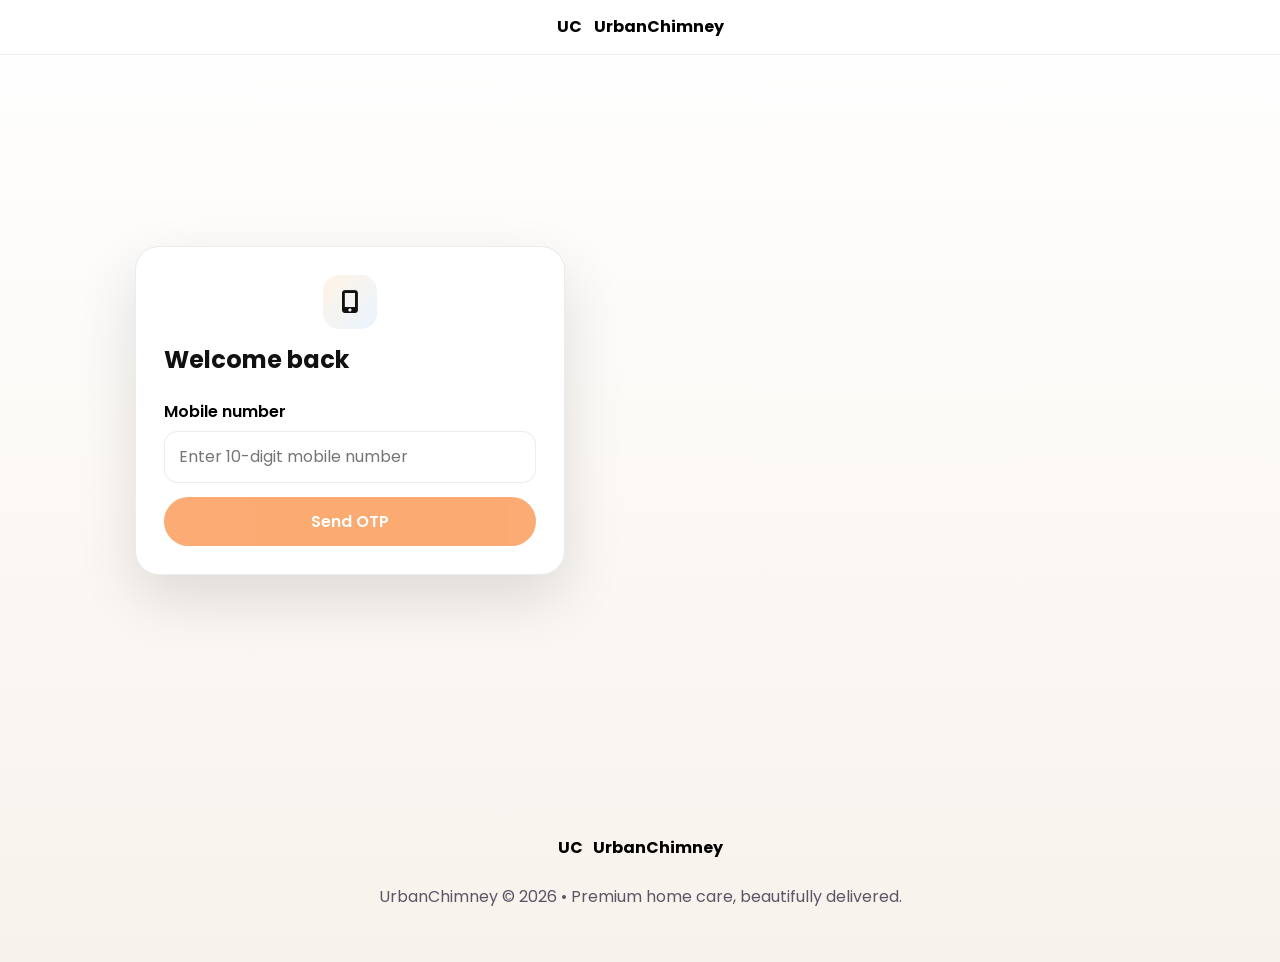
<file: index.html>
<!DOCTYPE html>
<html lang="en">
<head>
  <meta charset="UTF-8">
  <meta name="viewport" content="width=device-width, initial-scale=1.0">
  <title>UrbanChimney | Premium Home Services</title>
  <link rel="stylesheet" href="style.css">
  <link rel="preconnect" href="https://fonts.googleapis.com">
  <link rel="preconnect" href="https://fonts.gstatic.com" crossorigin>
  <link href="https://fonts.googleapis.com/css2?family=Poppins:wght@300;400;500;600;700&display=swap" rel="stylesheet">
  <link rel="stylesheet" href="https://cdnjs.cloudflare.com/ajax/libs/font-awesome/6.5.2/css/all.min.css">
</head>
<body class="auth-page">
  <header class="site-header auth-header">
    <div class="header-inner auth-header-inner">
      <a class="brand" href="index.html">
        <span class="brand-mark">UC</span>
        <span>UrbanChimney</span>
      </a>
    </div>
  </header>

  <main class="page-shell auth-shell auth-only-shell">
    <section class="form-card login-card">
      <div class="login-icon"><i class="fa-solid fa-mobile-screen-button"></i></div>
      <h2>Welcome back</h2>
      <form id="loginForm">
        <div class="form-grid">
          <div class="full-width">
            <label for="mobile">Mobile number</label>
            <input type="tel" id="mobile" maxlength="10" placeholder="Enter 10-digit mobile number" required autocomplete="tel">
          </div>
          <div class="full-width">
            <button class="btn btn-primary" type="button" id="sendOtpButton" disabled>Send OTP</button>
          </div>
          <div class="full-width otp-step" id="otpStep" hidden>
            <label for="otp">OTP</label>
            <input type="text" id="otp" maxlength="6" placeholder="Enter 6-digit OTP" autocomplete="one-time-code">
          </div>
          <div class="full-width otp-step" id="verifyStep" hidden>
            <button class="btn btn-success" type="submit" id="verifyOtpButton" disabled>Verify OTP</button>
          </div>
        </div>
        <div id="formMessage" class="form-message" aria-live="polite"></div>
      </form>
    </section>
  </main>

  <footer class="footer">
    <div class="footer-brand">
      <span class="brand-mark">UC</span>
      <span>UrbanChimney</span>
    </div>
    <p>UrbanChimney © 2026 • Premium home care, beautifully delivered.</p>
  </footer>
  <script src="app.js"></script>
</body>
</html>
</file>
<file: style.css>
:root {
  --primary: #111111;
  --primary-dark: #000000;
  --accent: #f97316;
  --accent-soft: #fff4e6;
  --surface: #ffffff;
  --surface-soft: #fff7f0;
  --text: #111111;
  --muted: #5b5566;
  --border: rgba(17, 17, 17, 0.08);
  --success: #16a34a;
  --shadow: 0 24px 60px rgba(0, 0, 0, 0.12);
  --bg: linear-gradient(180deg, #ffffff 0%, #f8f2ec 100%);
}

body[data-theme='dark'] {
  --primary: #4da3ff;
  --primary-dark: #93c5fd;
  --accent: #fbbf24;
  --accent-soft: rgba(251, 191, 36, 0.16);
  --surface: #111b2d;
  --surface-soft: #17263c;
  --text: #f4f8ff;
  --muted: #a8bad2;
  --border: rgba(147, 197, 253, 0.16);
  --shadow: 0 18px 45px rgba(0, 0, 0, 0.28);
  --bg: linear-gradient(135deg, #07111f 0%, #0f2039 48%, #0b1728 100%);
}

* { box-sizing: border-box; }

html { scroll-behavior: smooth; }

body {
  margin: 0;
  font-family: 'Poppins', sans-serif;
  background: var(--bg);
  color: var(--text);
  line-height: 1.6;
  min-height: 100vh;
  transition: background 0.25s ease, color 0.25s ease;
}

a { color: inherit; text-decoration: none; }

img { display: block; max-width: 100%; height: auto; object-fit: cover; }

button, input, select, textarea { font: inherit; }

.page-shell { max-width: 1200px; margin: 0 auto; padding: 24px 20px 60px; }

.site-header {
  position: sticky;
  top: 0;
  z-index: 1000;
  background: rgba(255, 255, 255, 0.94);
  backdrop-filter: blur(18px);
  border-bottom: 1px solid var(--border);
}

body[data-theme='dark'] .site-header { background: rgba(7, 17, 31, 0.82); }

.header-inner {
  max-width: 1200px;
  margin: 0 auto;
  padding: 14px 20px;
  display: flex;
  justify-content: space-between;
  align-items: center;
  gap: 12px;
}

.menu-toggle {
  width: 48px;
  height: 48px;
  display: grid;
  place-items: center;
  border: 1px solid var(--border);
  border-radius: 16px;
  background: var(--surface);
  color: var(--primary);
  cursor: pointer;
  transition: transform 0.2s ease, background 0.2s ease, border-color 0.2s ease;
}

.menu-toggle:hover {
  background: var(--surface-soft);
  transform: translateY(-1px);
}

.drawer-overlay {
  position: fixed;
  inset: 0;
  background: rgba(14, 36, 63, 0.48);
  opacity: 0;
  visibility: hidden;
  transition: opacity 0.28s ease, visibility 0.28s ease;
  z-index: 1200;
}

.drawer-overlay.active {
  opacity: 1;
  visibility: visible;
}

.side-drawer {
  position: fixed;
  left: -100%;
  top: 0;
  width: min(320px, 90vw);
  height: 100vh;
  background: var(--surface);
  box-shadow: 18px 0 45px rgba(15, 74, 156, 0.14);
  padding: 24px 18px;
  border-top-right-radius: 26px;
  border-bottom-right-radius: 26px;
  transition: left 0.28s ease;
  z-index: 1250;
  overflow-y: auto;
}

.side-drawer.open {
  left: 0;
}

.drawer-header {
  display: flex;
  align-items: flex-start;
  justify-content: space-between;
  gap: 14px;
  margin-bottom: 22px;
}

.drawer-brand {
  margin: 0;
  font-size: 1rem;
  font-weight: 700;
  color: var(--text);
}

.drawer-subtitle {
  margin: 6px 0 0;
  font-size: 0.95rem;
  color: var(--muted);
}

.drawer-close {
  width: 44px;
  height: 44px;
  display: grid;
  place-items: center;
  border: 1px solid var(--border);
  border-radius: 14px;
  background: var(--surface);
  color: var(--primary-dark);
  cursor: pointer;
}

.drawer-list {
  list-style: none;
  padding: 0;
  margin: 0;
  display: grid;
  gap: 10px;
}

.drawer-item {
  width: 100%;
  display: flex;
  align-items: center;
  gap: 12px;
  padding: 14px 16px;
  border-radius: 18px;
  border: 1px solid transparent;
  background: var(--surface);
  color: var(--text);
  font-weight: 600;
  transition: transform 0.2s ease, background 0.2s ease, border-color 0.2s ease, color 0.2s ease;
}

.drawer-item:hover,
.drawer-item:focus-visible {
  background: rgba(22, 93, 156, 0.08);
  border-color: rgba(22, 93, 156, 0.16);
  transform: translateX(1px);
}

.drawer-item i {
  width: 38px;
  height: 38px;
  display: grid;
  place-items: center;
  border-radius: 14px;
  background: var(--surface-soft);
  color: var(--primary);
  font-size: 1rem;
}

.drawer-item span {
  flex: 1;
  text-align: left;
}

.drawer-item.drawer-logout {
  width: 100%;
  text-align: left;
}

body.drawer-open {
  overflow: hidden;
}


.brand { display: flex; align-items: center; gap: 12px; font-weight: 700; color: var(--primary-dark); }

.brand img {
  width: 46px; height: 46px; object-fit: contain; border-radius: 14px; padding: 4px;
  background: var(--surface); border: 1px solid var(--border); box-shadow: var(--shadow);
}

.nav-links { display: flex; flex-wrap: wrap; gap: 8px; align-items: center; }

.nav-links a, .theme-toggle, .nav-logout {
  padding: 8px 12px; border-radius: 999px; border: 0; transition: all 0.2s ease;
}

.nav-links a { color: var(--muted); }

.nav-links a:hover, .nav-links a.active { background: var(--primary); color: #fff; }

.theme-toggle, .nav-logout { background: var(--surface-soft); color: var(--primary-dark); cursor: pointer; }

.theme-toggle:hover, .nav-logout:hover { transform: translateY(-1px); }

.nav-logout { background: var(--primary); color: #fff; }

.btn {
  display: inline-flex; align-items: center; justify-content: center; gap: 8px;
  border: 0; border-radius: 999px; padding: 12px 18px; font-weight: 600; cursor: pointer;
  transition: transform 0.2s ease, box-shadow 0.2s ease, background 0.2s ease;
}

.btn:hover { transform: translateY(-2px); box-shadow: 0 10px 18px rgba(22, 93, 156, 0.16); }
.btn:disabled { opacity: 0.6; cursor: not-allowed; transform: none; box-shadow: none; }
.btn-primary { background: var(--accent); color: #fff; }
.btn-secondary { background: var(--surface); color: var(--accent); border: 1px solid rgba(249, 115, 22, 0.22); }
.btn-success { background: #111111; color: #fff; }
.btn-primary:hover, .btn-success:hover { box-shadow: 0 16px 28px rgba(249, 115, 22, 0.24); }
.btn-secondary:hover { border-color: rgba(249, 115, 22, 0.4); }

.hero, .auth-shell, .dashboard-grid { display: grid; gap: 24px; align-items: start; }
.hero { grid-template-columns: 1.1fr 0.9fr; padding: 30px 0 24px; }
.auth-shell { grid-template-columns: 1.02fr 0.98fr; min-height: calc(100vh - 120px); padding-top: 20px; }
.auth-only-shell { min-height: calc(100vh - 140px); display: grid; place-items: center; padding-top: 12px; }
.auth-header-inner { justify-content: center; }
.dashboard-grid { grid-template-columns: 1.15fr 0.85fr; padding-top: 8px; }

.glass-card, .card, .form-card, .panel, .stat-card {
  background: var(--surface); border: 1px solid var(--border); border-radius: 24px; box-shadow: var(--shadow);
}

.hero-card { padding: 34px; color: #fff; background: linear-gradient(135deg, #111111 0%, #2d2d2d 100%); overflow: hidden; position: relative; }
.hero-card::after { content: ''; position: absolute; right: -40px; bottom: -40px; width: 200px; height: 200px; border-radius: 50%; background: rgba(249, 115, 22, 0.16); }
.hero-card h1 { font-size: clamp(2.1rem, 3vw, 3.2rem); line-height: 1.1; margin: 12px 0 14px; }
.hero-card p { color: rgba(255,255,255,0.88); margin: 0 0 20px; }
.hero-badge { display: inline-flex; align-items: center; gap: 8px; padding: 10px 14px; border-radius: 999px; background: rgba(249, 115, 22, 0.18); font-size: 0.95rem; font-weight: 700; letter-spacing: 0.02em; }
.hero-visual { padding: 24px; border-radius: 24px; background: linear-gradient(145deg, var(--surface), var(--surface-soft)); border: 1px solid var(--border); }
.hero-visual .panel { padding: 16px; margin-bottom: 14px; background: var(--surface); }
.hero-visual .panel:last-child { margin-bottom: 0; }

.section-title { display: flex; justify-content: space-between; align-items: end; gap: 12px; margin: 24px 0 16px; }
.section-title h2 { margin: 0; font-size: 1.35rem; }
.service-grid { display: grid; grid-template-columns: repeat(3, minmax(0, 1fr)); gap: 18px; }
.home-grid { grid-template-columns: repeat(2, minmax(0, 1fr)); }
.card { padding: 20px; transition: transform 0.2s ease, box-shadow 0.2s ease; }
.card:hover { transform: translateY(-6px); box-shadow: 0 24px 50px rgba(15, 74, 122, 0.16); }
.premium-card { border: 1px solid rgba(22,93,156,0.12); background: linear-gradient(145deg, rgba(255,255,255,0.96), rgba(244,248,255,0.95)); box-shadow: 0 18px 40px rgba(15,74,122,0.12); }
.premium-card img { border-radius: 18px; height: 220px; width: 100%; margin-bottom: 16px; }
.service-card .card-body ul { padding-left: 18px; margin: 0 0 16px; color: var(--muted); }
.service-card .card-body li { margin-bottom: 6px; }
.service-card .card-footer { margin-top: 10px; }
.service-meta { display: flex; justify-content: space-between; align-items: center; gap: 10px; margin-bottom: 10px; }
.price-pill { display: inline-flex; align-items: center; justify-content: center; padding: 7px 10px; border-radius: 999px; background: var(--accent-soft); color: var(--primary-dark); font-weight: 700; font-size: 0.9rem; }
.card .icon { width: 48px; height: 48px; border-radius: 14px; display: grid; place-items: center; margin-bottom: 12px; background: linear-gradient(135deg, var(--accent-soft), #eaf4ff); color: var(--primary); font-size: 1.2rem; }

.summary-grid, .stats-grid { display: grid; gap: 16px; }
.stats-grid { grid-template-columns: repeat(2, minmax(0, 1fr)); }
.stat-card { padding: 18px; }
.stat-card strong { display: block; font-size: 1.1rem; color: var(--primary-dark); }

.form-card { padding: 24px; }
.form-card h2, .panel h2 { margin-top: 0; }
.form-grid { display: grid; grid-template-columns: repeat(2, minmax(0, 1fr)); gap: 14px; }
label { display: block; margin-bottom: 6px; font-weight: 600; color: var(--primary-dark); }
input, select, textarea { width: 100%; padding: 12px 14px; border: 1px solid var(--border); border-radius: 14px; background: var(--surface); color: var(--text); transition: border-color 0.2s ease, box-shadow 0.2s ease; }
input:focus, select:focus, textarea:focus { outline: none; border-color: var(--accent); box-shadow: 0 0 0 3px rgba(245, 158, 11, 0.16); }
.full-width { grid-column: 1 / -1; }
.inline-actions { display: flex; flex-wrap: wrap; gap: 12px; margin-top: 16px; }
.muted { color: var(--muted); }
.notice { margin-top: 16px; padding: 12px 14px; border-radius: 14px; background: var(--surface-soft); color: var(--primary-dark); }

.payment-options { display: grid; gap: 12px; margin-top: 12px; }
.payment-option { display: flex; justify-content: space-between; align-items: center; gap: 12px; padding: 14px 16px; border: 1px solid var(--border); border-radius: 18px; background: var(--surface-soft); cursor: pointer; transition: transform 0.2s ease, box-shadow 0.2s ease; }
.payment-option strong { font-size: 1rem; }
.payment-option .muted { margin: 2px 0 0; }
.payment-option:hover { transform: translateY(-2px); box-shadow: 0 12px 24px rgba(15, 74, 122, 0.1); }
.payment-option-main { display: flex; align-items: center; gap: 12px; flex: 1; }
.payment-option-actions { display: flex; align-items: center; gap: 10px; }
.payment-icon { width: 44px; height: 44px; border-radius: 14px; display: grid; place-items: center; background: linear-gradient(135deg, var(--accent-soft), #eaf4ff); color: var(--primary); font-size: 1rem; }
.payment-note { color: var(--muted); font-size: 0.92rem; }
.btn-small { padding: 8px 12px; font-size: 0.9rem; }
.payment-option input { margin: 0; }
.payment-option.selected { border-color: var(--primary); background: linear-gradient(135deg, rgba(22,93,156,0.08), rgba(245,158,11,0.12)); }

.login-card { position: relative; width: min(100%, 430px); }
.auth-only-shell .login-card { padding: 28px; }
.auth-only-shell .form-grid { grid-template-columns: 1fr; }
.auth-only-shell .btn { width: 100%; }
.auth-only-shell .login-icon { margin-inline: auto; }
.otp-step[hidden] { display: none; }
.login-icon { width: 54px; height: 54px; border-radius: 16px; display: grid; place-items: center; margin-bottom: 12px; background: linear-gradient(135deg, var(--accent-soft), #eaf4ff); color: var(--primary); font-size: 1.4rem; }
.otp-row { display: flex; gap: 10px; align-items: center; }
.otp-row input { flex: 1; }
.otp-btn { white-space: nowrap; }
.form-message { margin-top: 12px; padding: 10px 12px; border-radius: 12px; font-size: 0.95rem; display: none; }
.form-message.success { display: block; background: #ecfdf3; color: #166534; }
.form-message.error { display: block; background: #fef2f2; color: #b91c1c; }

.dashboard-highlight { padding: 20px; border-radius: 20px; background: linear-gradient(135deg, var(--surface-soft), var(--surface)); border: 1px solid var(--border); display: flex; justify-content: space-between; align-items: center; gap: 16px; }
.dashboard-highlight strong { font-size: 1.1rem; }
.dashboard-list { display: grid; gap: 12px; margin-top: 16px; }
.dashboard-list .list-item { display: flex; justify-content: space-between; align-items: center; padding: 12px 14px; border-radius: 14px; border: 1px solid var(--border); background: var(--surface); }

.history-item, .invoice-row { display: flex; justify-content: space-between; align-items: center; gap: 12px; padding: 12px 14px; border: 1px solid var(--border); border-radius: 14px; background: var(--surface); margin-top: 10px; }
.history-item p, .timeline-item p, .empty-state { margin: 4px 0 0; color: var(--muted); }
.timeline-item { display: flex; gap: 12px; padding: 12px 0; border-left: 2px solid var(--border); padding-left: 18px; position: relative; }
.timeline-item.active { border-color: var(--primary); }
.timeline-dot { width: 12px; height: 12px; border-radius: 50%; background: var(--border); position: absolute; left: -7px; top: 18px; }
.timeline-item.active .timeline-dot { background: var(--primary); }

.invoice-row.total { font-weight: 700; color: var(--primary-dark); }

.loading-overlay { position: fixed; inset: 0; background: rgba(5, 12, 24, 0.55); display: none; align-items: center; justify-content: center; z-index: 9999; }
.loading-overlay.active { display: flex; }
.loading-card { background: var(--surface); color: var(--text); padding: 22px 24px; border-radius: 18px; display: flex; align-items: center; gap: 12px; box-shadow: var(--shadow); }
.spinner { width: 22px; height: 22px; border-radius: 50%; border: 3px solid rgba(22,93,156,0.2); border-top-color: var(--primary); animation: spin 0.8s linear infinite; }
@keyframes spin { to { transform: rotate(360deg); } }

.toast-stack { position: fixed; top: 20px; right: 20px; display: grid; gap: 10px; z-index: 10000; }
.toast { min-width: 240px; max-width: 320px; padding: 12px 14px; border-radius: 14px; color: #fff; background: var(--primary); opacity: 0; transform: translateY(-8px); transition: all 0.2s ease; }
.toast.show { opacity: 1; transform: translateY(0); }
.toast.success { background: linear-gradient(135deg, #14b8a6, #0f766e); }
.toast.error { background: linear-gradient(135deg, #ef4444, #b91c1c); }
.toast.info { background: linear-gradient(135deg, var(--primary), var(--accent)); }

.footer { text-align: center; padding: 0 20px 36px; color: var(--muted); margin-top: 20px; }
.footer-brand { display: inline-flex; align-items: center; justify-content: center; gap: 10px; margin-bottom: 8px; font-weight: 700; color: var(--primary-dark); }
.footer-brand img { width: 40px; height: 40px; border-radius: 12px; padding: 3px; background: var(--surface); border: 1px solid var(--border); box-shadow: var(--shadow); object-fit: contain; }

.contact-panel { margin: 32px 0 0; }
.contact-panel .section-title { margin-bottom: 18px; }
.contact-grid { display: grid; gap: 20px; }
.contact-card { padding: 24px; border-radius: 28px; background: #111111; color: #fff; box-shadow: 0 24px 60px rgba(0,0,0,0.18); border: 1px solid rgba(255,255,255,0.08); }
.contact-header .eyebrow { margin: 0 0 4px; font-size: 0.78rem; letter-spacing: 0.18em; text-transform: uppercase; color: #fb923c; }
.contact-header h3 { margin: 0; font-size: clamp(1.45rem, 2vw, 2rem); }
.contact-header p { margin: 6px 0 0; color: #e5e7eb; }
.contact-list { display: grid; gap: 12px; margin-top: 18px; }
.contact-link { display: flex; align-items: center; gap: 12px; padding: 16px 18px; border-radius: 18px; background: rgba(255,255,255,0.05); border: 1px solid rgba(255,255,255,0.1); color: #fff; transition: background 0.2s ease, transform 0.2s ease; }
.contact-link:hover { background: rgba(255,255,255,0.12); transform: translateY(-1px); }
.contact-link i { width: 42px; height: 42px; display: grid; place-items: center; border-radius: 14px; background: rgba(249, 115, 22, 0.14); color: #f97316; }
.contact-link span { font-weight: 700; }
@media (min-width: 900px) {
  .contact-grid { grid-template-columns: 1fr; }
}

.contact-panel { margin-top: 24px; }
.contact-card { display: grid; gap: 16px; padding: 22px; border-radius: 24px; background: var(--surface); border: 1px solid var(--border); box-shadow: var(--shadow); }
.contact-info { display: flex; align-items: center; gap: 14px; padding: 14px 12px; border-radius: 18px; background: var(--surface-soft); }
.contact-icon { width: 52px; height: 52px; display: grid; place-items: center; border-radius: 18px; background: linear-gradient(135deg, rgba(22, 93, 156, 0.08), rgba(22, 93, 156, 0.18)); color: var(--primary); font-size: 1.2rem; }
.contact-info strong { display: block; margin-bottom: 4px; color: var(--primary-dark); }
.contact-info p { margin: 0; color: var(--text); }

@media (max-width: 900px) {
  .hero, .auth-shell, .dashboard-grid { grid-template-columns: 1fr; }
  .service-grid { grid-template-columns: 1fr 1fr; }
  .home-grid { grid-template-columns: 1fr; }
  .stats-grid { grid-template-columns: 1fr; }
}

@media (max-width: 640px) {
  .header-inner { flex-direction: column; align-items: flex-start; }
  .nav-links { width: 100%; justify-content: space-between; }
  .hero-card, .form-card, .panel, .card { border-radius: 18px; }
  .service-grid, .form-grid { grid-template-columns: 1fr; }
  .otp-row { flex-direction: column; align-items: stretch; }
  .page-shell { padding: 20px 16px 60px; }
  .dashboard-highlight { flex-direction: column; align-items: flex-start; }
  .premium-card img { height: 180px; }
}
</file>
